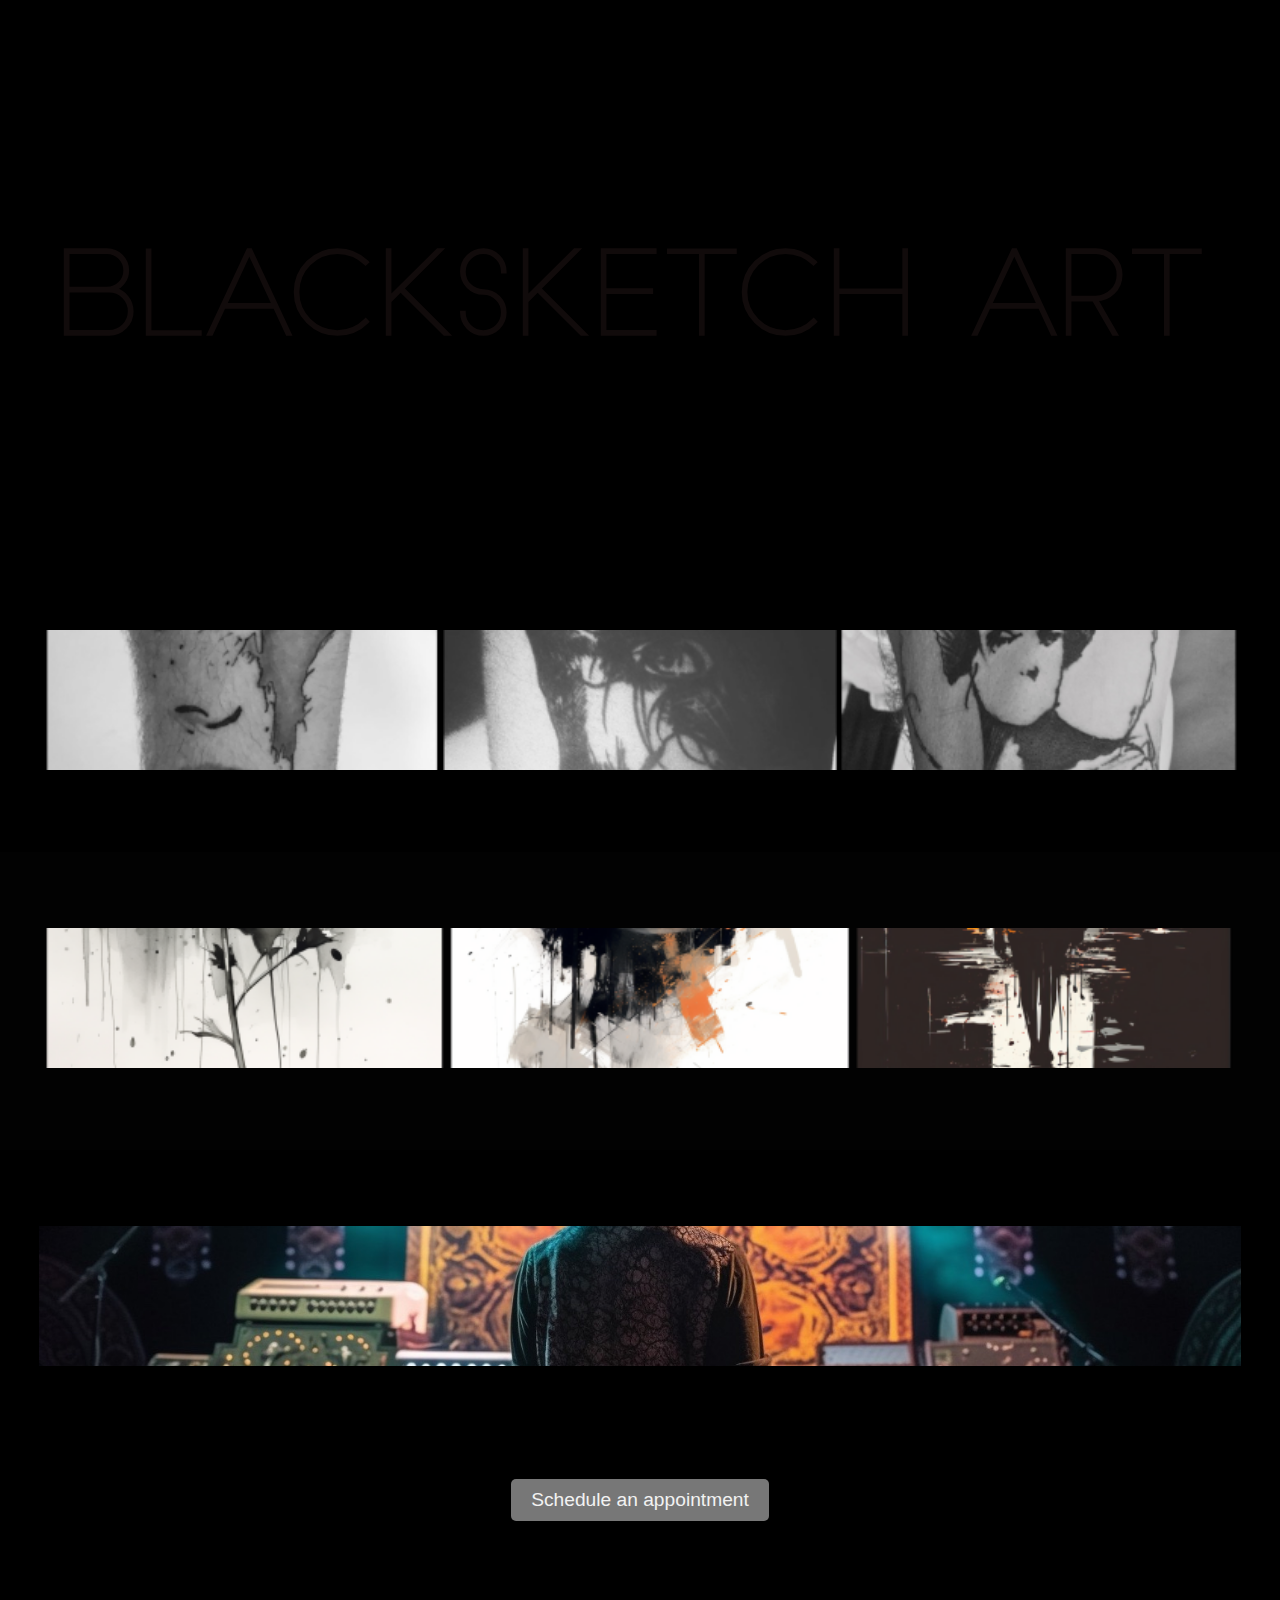
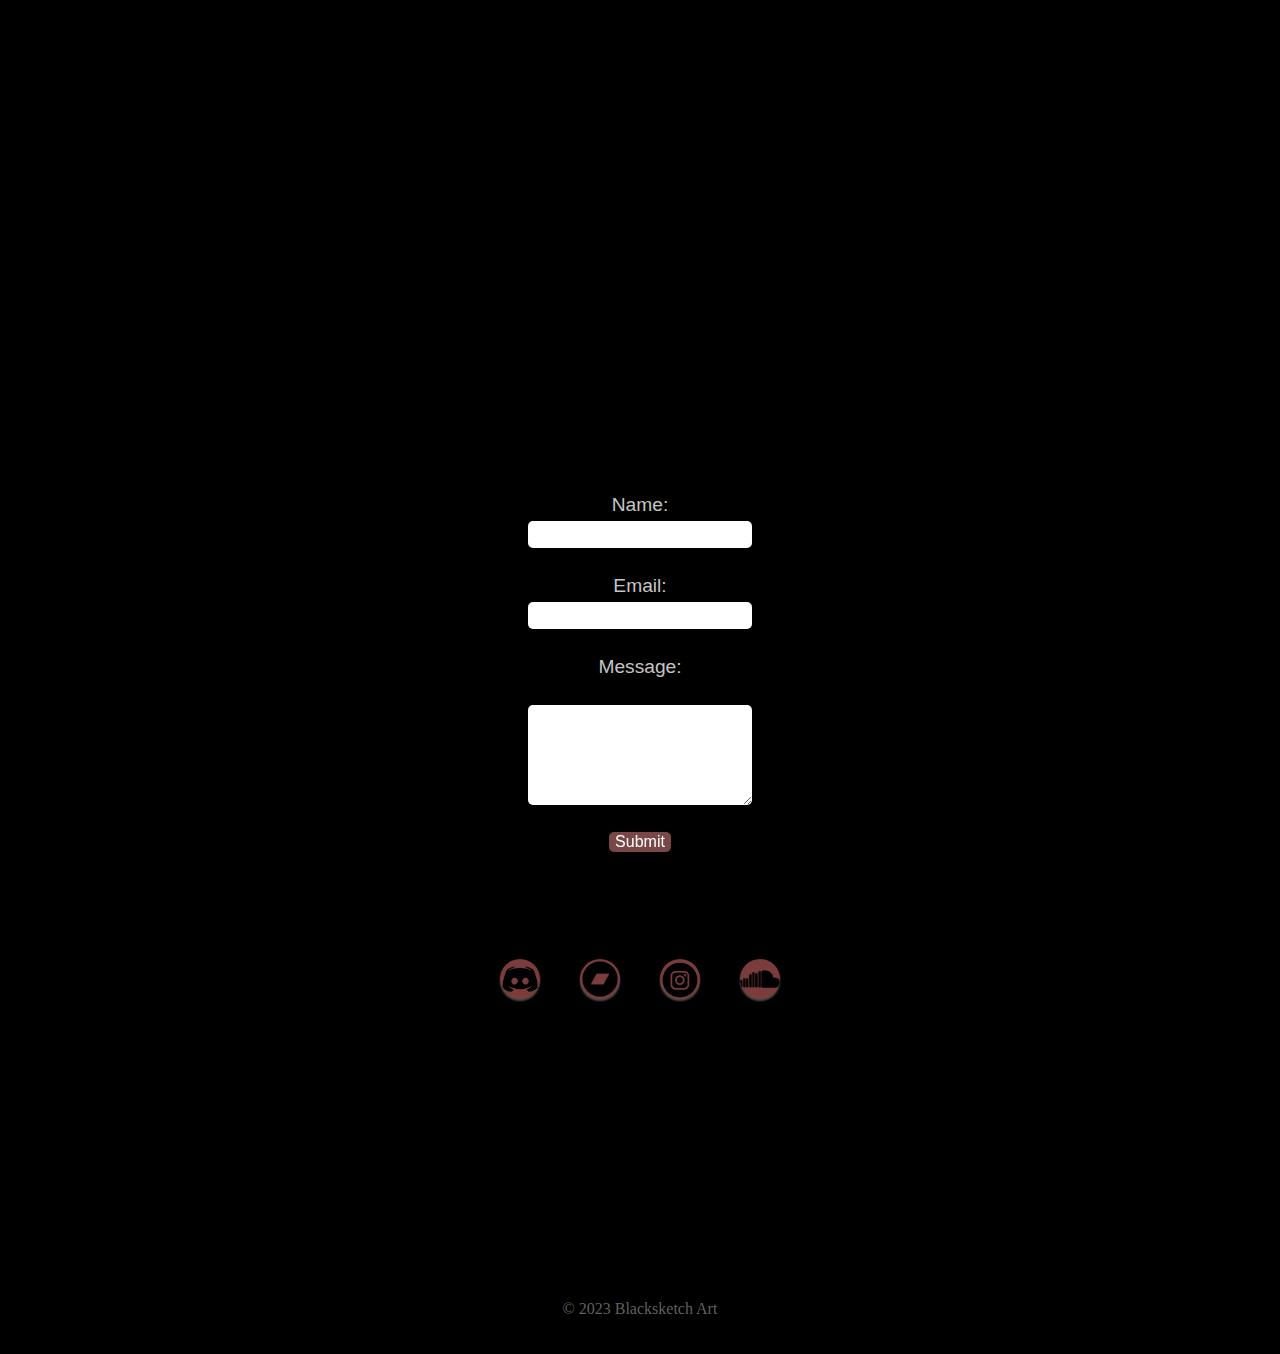
<file: index.html>
<html lang="en">
<head>
  <meta charset="UTF-8">
  <meta name="viewport" content="width=device-width, initial-scale=1.0">
  <link rel="stylesheet" href="style.css">
  <title>Blacksketch Art</title>
</head>
<body>
  <div class="landing">
    <h1 class="main-title">
      <span class="main-title-line">blacksketch</span>
      <span class="main-title-line">art</span>
    </h1>
  </div>
  <div class="header">
    <h3 id="floating-text">
        Hi I am Ludwig Rieffel.

        For over four years, I have immersed myself in the world of tattoo artistry, specializing in the captivating realm of black and grey abstract sketch realism. Through this unique style, I venture into the depths of emotion and expression, using the human body as my canvas to convey a profound narrative.
        
        But my artistic journey doesn't stop there. I'm also a music producer with two decades of experience, having honed my craft during my ten-year residence in the vibrant city of Berlin. My musical creations traverse the landscape of ambient electronica and downtempo, merging seamlessly with my artistic pursuits.
        
        My artistic odyssey is a symphony of creativity, where the harmonious interplay of sounds and colors results in a truly unique and immersive experience. Every stroke, every note, and every moment is a testament to the boundless possibilities that come to life in the world of Blacksketch
      </h3>
    </div>

    

    <div class="section section1">
      <div class="banner">
        <a href="tattoo.html" target="_blank">
          <div class="image-container">
            <img class="banner-image" src="images/tattoo section banner.png" alt="Tattoo Gallery" loading="lazy">
           >
          </div>
          <h2 class="banner-title">Tattoos</h2>
        </a>
      </div>
    </div>
    <div class="section section2">
      <div class="banner">
        <a href="artworkslide.html" target="_blank">
          <img class="banner-image" src="images/bannerartwork.png" alt="Artwork Gallery" loading="lazy">
          <h2 class="banner-title">Artworks</h2>
        </a>
      </div>
    </div>
    <div class="section section3">
      <div class="banner">
        <a href="music.html" target="_blank">
          <img class="banner-image" src="images/Music.jpeg" alt="Music Productions" loading="lazy">
          <h2 class="banner-title">Music</h2>
        </a>
      </div>
      <div class="appointment-banner">
        <h2 class="appointment-heading">Book an Appointment</h2>

        <a href="#contact-form" class="appointment-button">Schedule an appointment</a>
      </div>
    </div>
    <div class="track"></div>
    <div class="element"></div>
    <div class="footer">
      <form action="send_email.php" method="POST" id="contact-form">
        <label for="name">Name:</label>
        <input type="text" id="name" name="name"><br>
        <label for="email">Email:</label>
        <input type="email" id="email" name="email"><br>
        <label for="message">Message:</label><br>
        <textarea id="message" name="message" rows="4" cols="50"></textarea><br>
        <input type="submit" value="Submit">
      </form>
    </div>
    <div class="footer-social-icons">
      <ul class="social-icons">
        <li><a href="Blacksketch79#3736" class="social-icon" target="_blank"><img src="images/discord-black-icon-1-removebg-preview.png" alt="Discord icon" /></a></li>
        <li><a href="https://blacksketch.bandcamp.com/album" class="social-icon" target="_blank"><img src="images/bandcamp-334f8-download-efecc-logo-70022-icon-d9f91-png-623ce-svg-db1ec-icon-d13cc-download.png" alt="Bandcamp icon" /></a></li>
        <li><a href="https://www.instagram.com/blacksketch.ink/" class="social-icon" target="_blank"><img src="images/instapngwing.com.png" alt="Instagram icon" target="blank" /></a></li>
        <li><a href="https://soundcloud.com/vendi-artist" class="social-icon" target="_blank"><img src="images/soundcloud.png" alt="Soundcloud icon" /></a></li>
      </ul>
    </div>
    <div class="footer">
      <p>&copy; 2023 Blacksketch Art</p>
    </div>
    <script src="script.js"></script>
  </body>
  </html>
</file>
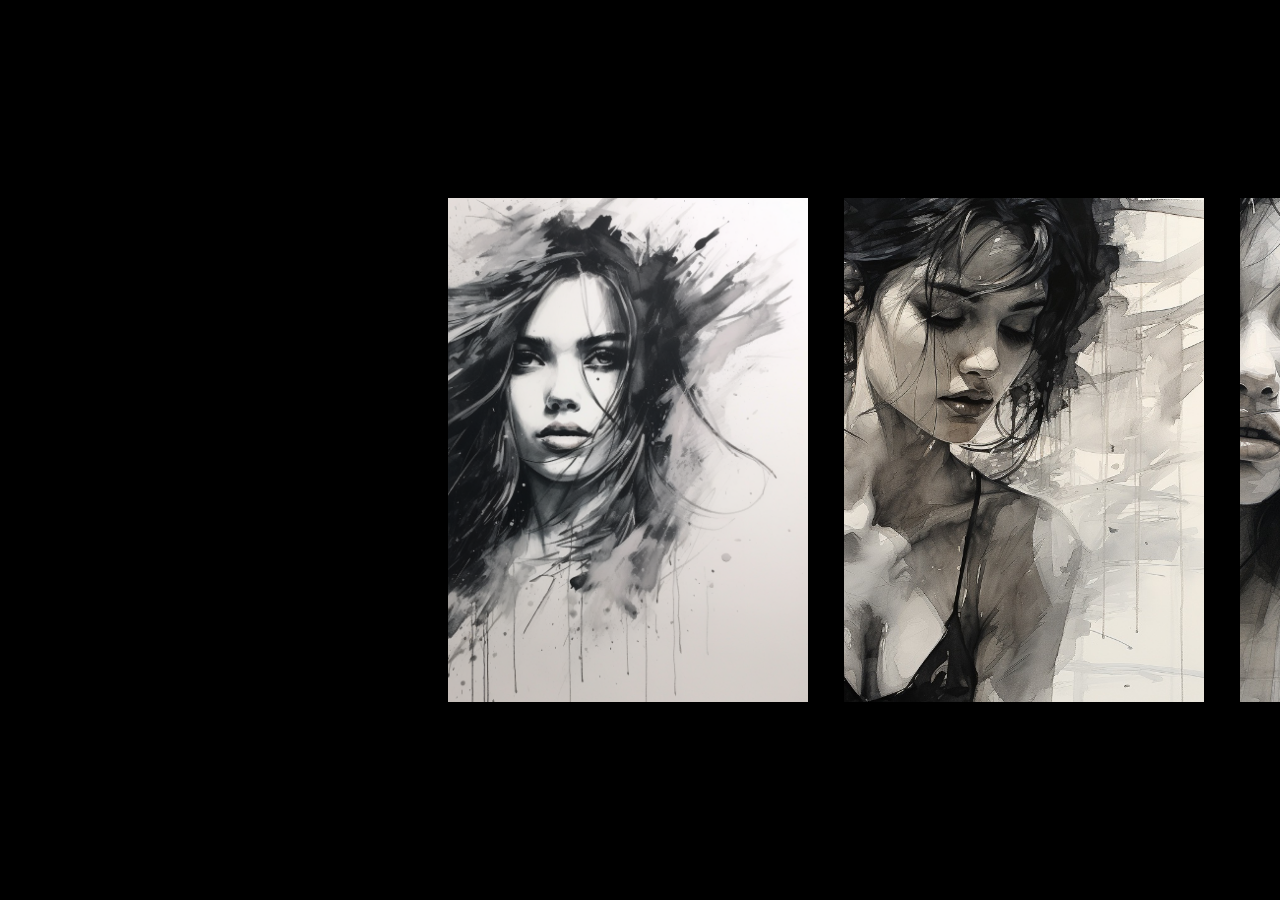
<file: artworkslide.html>
<!DOCTYPE html>
<html lang="en">
<head>
    <meta charset="UTF-8">
    <meta name="viewport" content="width=device-width, initial-scale=1.0">
    <link rel="stylesheet" href="style.css" media="all" as="style">
  

    <title>Sliding Image Track</title>
    <style>
      body {
          height: 100vh;
          width: 100vw;
          background-color: black;
          margin: 0;
          overflow: hidden;
      }

      #image-track {
          display: flex;
          gap: 4vmin;
          position: absolute;
          left: 35%;
          top: 50%;
          transform: translate(0%, -50%);
          user-select: none;
          transition: transform 1.2s ease; /* Add a transition for smooth sliding */
      }

      #image-track > .image {
          width: 40vmin;
          height: 56vmin;
          object-fit: cover;
          object-position: 100% center;
          transition: object-position 1.2s ease; /* Add a transition for smooth sliding */
      }
  </style>
</head>
<body>
  <div id="image-track" data-mouse-down-at="0" data-prev-percentage="0">
    <img class="image" src="images/artworks/P1.png" draggable="false" />
    <img class="image" src="images/artworks/P3.png" draggable="false" />
    <img class="image" src="images/artworks/P4.png" draggable="false" />
    <img class="image" src="images/artworks/P5.png" draggable="false" />
    <img class="image" src="images/artworks/P6.png" draggable="false" />
    <img class="image" src="images/artworks/P7.png" draggable="false" />
    <img class="image" src="images/artworks/P8.png" draggable="false" />
    <img class="image" src="images/artworks/P12.png" draggable="false" />
    <img class="image" src="images/artworks/P13.png" draggable="false" />
    <img class="image" src="images/artworks/P14.png" draggable="false" />
    <img class="image" src="images/artworks/P15.png" draggable="false" />
    <img class="image" src="images/artworks/P17.png" draggable="false" />
    <img class="image" src="images/artworks/P18.png" draggable="false" />
    <img class="image" src="images/artworks/P19.png" draggable="false" />
    <img class="image" src="images/artworks/P20.png" draggable="false" />
    <img class="image" src="images/artworks/P21.png" draggable="false" />
    <img class="image" src="images/artworks/P22.png" draggable="false" />
    <img class="image" src="images/artworks/P23.png" draggable="false" />
    <img class="image" src="images/artworks/P25.png" draggable="false" />
    <img class="image" src="images/artworks/P26.png" draggable="false" />
    <img class="image" src="images/artworks/P27.png" draggable="false" />
    <img class="image" src="images/artworks/P28.png" draggable="false" />
    
    <img class="image" src="images/artworks/P29.png" draggable="false" />
    <img class="image" src="images/artworks/P30.png" draggable="false" />
    <img class="image" src="images/artworks/P31.png" draggable="false" />
    <img class="image" src="images/artworks/P33.png" draggable="false" />
    <img class="image" src="images/artworks/F1.png" draggable="false" />
    <img class="image" src="images/artworks/F2.png" draggable="false" />
    <img class="image" src="images/artworks/F3.png" draggable="false" />
    <img class="image" src="images/artworks/F4.png" draggable="false" />
    <img class="image" src="images/artworks/F5.png" draggable="false" />
    <img class="image" src="images/artworks/F6.png" draggable="false" />
    <img class="image" src="images/artworks/F7.png" draggable="false" />
    <img class="image" src="images/artworks/F8.png" draggable="false" />
    <img class="image" src="images/artworks/F3.png" draggable="false" />
    <img class="image" src="images/artworks/F9.png" draggable="false" />
    <img class="image" src="images/artworks/F11.png" draggable="false" />
    <img class="image" src="images/artworks/F12.png" draggable="false" />
    <img class="image" src="images/artworks/F13.png" draggable="false" />
    <img class="image" src="images/artworks/F14.png" draggable="false" />
    <img class="image" src="images/artworks/F15.png" draggable="false" />
    <img class="image" src="images/artworks/F16.png" draggable="false" />
    <img class="image" src="images/artworks/F17.png" draggable="false" />
    <img class="image" src="images/artworks/F18.png" draggable="false" />

   
 
    </div>
    
    <script>
     const track = document.getElementById("image-track");

const handleOnDown = e => track.dataset.mouseDownAt = e.clientX;

const handleOnUp = () => {
    track.dataset.mouseDownAt = "0";
}

const handleOnMove = e => {
    if (track.dataset.mouseDownAt === "0") return;

    const mouseDelta = parseFloat(track.dataset.mouseDownAt) - e.clientX,
        maxDelta = window.innerWidth / 2;

    const percentage = (mouseDelta / maxDelta) * -100,
        nextPercentageUnconstrained = parseFloat(track.dataset.prevPercentage) + percentage,
        nextPercentage = Math.max(Math.min(nextPercentageUnconstrained, 0), -100);

    track.dataset.prevPercentage = nextPercentage; // Update prevPercentage here

    // Update the transform property for sliding
    track.style.transform = `translate(${nextPercentage}%, -50%)`;

    // Update the objectPosition for images to slide
    for (const image of track.getElementsByClassName("image")) {
        image.style.objectPosition = `${100 + nextPercentage}% center`;
    }
}

window.onmousedown = e => handleOnDown(e);

window.ontouchstart = e => handleOnDown(e.touches[0]);

window.onmouseup = e => handleOnUp(e);

window.ontouchend = e => handleOnUp(e.touches[0]);

window.onmousemove = e => handleOnMove(e);

window.ontouchmove = e => handleOnMove(e.touches[0]);


  </script>
</body>
</html>
    

</body>
</html>
</file>
<file: style.css>
body {
  overflow-x: visible;
  background-color: #000000;
  color: rgba(108, 108, 108, 0.911);
  font-family: 'Radical-Block', sans-serif;
  font-size: 16px;
  margin: 0;
  padding: 0;
  height: 100%;
  min-height: 100vh;
  display: flex;
  flex-direction: column;
  -webkit-font-smoothing: antialiased;
  -moz-osx-font-smoothing: grayscale;
 
}

.banner-image {
  max-width: 100%;
  height: auto;


    max-width: 100%; /* Adjust the size as needed */
   
    margin: 5px; /* Add margin between images */

}

@media (max-width: 300px) {
  /* Add your mobile-specific styles here */
}

@media (max-width: 375px) {
  body {
    font-size: 10px;
  }
  /* Add very specific mobile styles here */
}
@media (max-width: 768px) {
  body {
    font-size: 14px;
  }
  /* Add more specific mobile styles here */
}

/* Styles for screens with a maximum width of 414px (typical for iPhone 11 and 12 in portrait mode) */
@media (max-width: 414px) {
  body {
    font-size: 12px;
  }
  /* Add even more specific mobile styles here */
}


.header h3 {
  font-size: 1rem; /* Change to a relative unit like font-size: 1em; */

}
/* Default styles for larger screens */
h1 {
  font-size: 2rem;
  width: 100%;
  text-align: center;
}


  .landing {
    display: flex;
    align-items: center;
    justify-content:center;
     margin-bottom: 9px;
     margin-bottom: 10px;

  margin-right: 20px;
  opacity: 10;

  
   
    /* height: 100vh; */ /* Optional: You can set the height of the landing section */
  }

  #floating-text {
  
    font-size: 16px; /* Decrease font size on smaller screens */
    text-align: justify;
  max-width: 100%; /* Ensure the text doesn't exceed the viewport width */
  line-height: 1.7;   font-size: 16px; /* Decrease font size on smaller screens */
  transition: filter 2s ease-out, color 0.6s ease-out;
  overflow: hidden; /* Hide overflowing content */
  display: inline;
  
    transition: filter 2s ease-out, color 0.6s ease-out;
    overflow: hidden; /* Hide overflowing content */
    display: inline; 
    text-align: justify;
    max-width: 100%; /* Ensure the text doesn't exceed the viewport width */     
    line-height: 1.7; /* Add some line spacing for readability */
     
}


#floating-text:hover {
  opacity: 1;
  color: rgb(178, 170, 170); /* Set the color to a lighter shade when hovered */
}

.h3 {
  width: 100%;
  font-size: 50%;
}
header h3 {
  width: 100%;
  font-size: 1rem; /* Adjust the font size to your preference */
  animation: moveUpDown 3.2s ease-out infinite;
}

.header, #floating-text {
  font-family: 'Jura-Regular', Haettenschweiler, 'Arial Narrow Bold', sans-serif;
  margin-bottom: 100px;
  text-align: justify;
  margin-left: 20px;
  margin-right: 20px;
  opacity: 0;
  transform: translateY(30%);
  animation: fade-in-top 4.5s ease forwards;
  transform: translateX(10%);
  text-align: center; /* Center-align the text */
  padding: 20px;
  /* Your other CSS properties for these elements */
}

@keyframes moveUpDown {
  0% {
    transform: translateY(-50);
  }
  50% {
    transform: translateY(-10%);
  }
  100% {
    transform: translateY(0);
  }
}



.main-title:hover {
  filter: blur(20px);
  opacity: 0.3;
}

.main-title {
  opacity: 20%;
  transform: translateY(100%);
  animation: fade-in-top 1s ease forwards;
  font-size: 7em;
   transition: filter 6s ease-out;
  
    
    padding: 10px; /* Add padding to create space around the title */
   


  
}

.main-title-line {
  color: #623e3ee5; /* Change this to your desired color value */
}


/*.header {
  margin-bottom: 10px;
  text-align: justify;
  margin-left: 20px;
  margin-right: 20px;
  opacity: 0;
  transform: translateY(30%);
  animation: fade-in-top 4.5s ease forwards;
  transform: translateX(10%);
 
  text-align: center;Center-align the text 
  padding: 20px; 
}
*/


@keyframes fade-in-top {
  from {
    opacity: 6s;
    transform: translateY(-50%);
  }
  to {
    opacity: 1;
    transform: translateY(10%);
  }
}



.header {
  margin-bottom: 10px;
  text-align: justify;
  margin-left: 20px;
  margin-right: 20px;
  opacity: 0;
  transform: translateY(30%);
  animation: fade-in-top 4.5s ease forwards;
  transform: translateX(10%);
 
  text-align: center; /* Center-align the text */
  padding: 20px; 
}

.section1 {
  padding-top: 100px; /* add 200px of padding to the top */
 

}

.section {
  position: relative;
  padding: 100px;
  text-align: center;
  
  
};

.image-container {
  display: flex;
  justify-content: space-between; /* Distribute space evenly between images */
  align-items: center; /* Vertically center-align the images */
}

.section .banner {
  position: relative;
  overflow:visible;
  width: 100%; /* Add a fixed width */
  height: 200px; /* Keep the fixed height */
}

.section .banner img {
  position: absolute;
  left: 0; /* Change this to 0 to align the image to the left within the section */
  top: 0;
  right: 0; /* Change this to 0 to align the image to the right within the section */
  bottom: 0; /* Change this to 0 to align the image to the bottom within the section */
  margin: auto; /* This centers the image both horizontally and vertically */
  width: 100%;
  height: auto;
  transform: translateY(5%);
  transition: transform 4s ease-out, filter 1s ease-out;
}
.section:hover .banner img,
.section:focus .banner img {
  transform: translateY(1%);

  filter: blur(0px);
}

.section {
  position: relative;
  padding: 39px;
  text-align: center;
}

.section:hover h2 {
  transform: translateX(-6%) translateY(0%);
  opacity: 0;
  filter: blur(30%);
  transition: transform 0.5s, opacity 0.8s, filter 5s;
}

.section .banner .title {
  position: absolute;
  top: 50%;
  left: 50%;
  transform: translate(-50%, -50%);
  color: #e0e0e0;
  font-size: 1.4rem;
  font-family: "Slim-Joe", sans-serif;
  opacity: 0;
  filter: blur(5px);
  transition: all 0.4s ease-out;
  z-index: 1;
  margin-top: -20px; /* Adjust the negative margin to move the title above the banner */
  margin-left: -50px; /* Adjust the negative margin to center the title horizontally */
}

.section .banner .title {
  padding: 20px;
  text-align: center;
  background: rgba(0, 0, 0, 0.5);
  border-radius: 10px;
}
.section .banner:hover .title {
  opacity: 1;
  filter: blur(0px);
}
/* Add the blur class for the desired blur effect */
.section .banner .title.blur {
  filter: blur(3px);
  opacity: 10;
}
.section .banner:hover .title {
  opacity: 9; /* Set the opacity to 1 on hover */
}
.section .banner:not(:hover) .title {
  opacity: 1;
  filter: blur(5px);
  animation: fade-out 0.7s forwards;
}
.section .banner .title:not(:hover) {
  transition: all 0.4s ease-out;
}

.section .banner .title {
  transition: padding 0.2s;
}

.section .banner .title:hover {
  padding: 30px; /* Increase the padding to make it appear larger */
  background: rgba(0, 0, 0, 0.7); /* Darken the background on hover */
  font-size: 1.6rem; /* Increase font size on hover */
}
/* Add the active class for the desired animation effect */
.section .banner:hover .title.active {
  filter: blur(9px);
  opacity: 1;
  transform: translate(-50%, -50%);
  filter: blur(2px);
  transition: filter 0.9s ease-out;
}


.banner-image {
  animation: moveUpDown 11s ease-in-out infinite;
  
  max-width: 120%;
  max-height:70%;
  height: auto;
  object-fit:cover;
}

@keyframes moveUpDown {
  0%,
  100% {
    transform: translateY(-20%);
  }
  100% {
    transform: translateY(10px);
  }
}

@keyframes floating {
  0% {
    transform: translate(0, 30px);
  }
  50% {
    transform: translate(0, 40px);
  }
  100% {
    transform: translate(0, 0);
  }
}

@keyframes banner-float {
  0% {
    transform: translateY(0);
  }
  50% {
    transform: translateY(80);
  }
  100% {
    transform: translateY(0);
  }
}

@keyframes slide-in {
  0% {
    left: -50%;
  }
  100% {
    left: 80%;
  }
}

@keyframes slide-out {
  0% {
    left: -40%;
  }
  100% {
    left: 30%;
  }
}

@keyframes blur-fade-in {
  0% {
    opacity: 0;
    filter: blur(2px);
  }
  100% {
    opacity: 100;
    filter: blur(7px);
  }
}

@keyframes fade-out {
  0% {
    opacity: 0;
  }
  100% {
    opacity: 20;
  }
}
.section title.fade-out {
  animation-name: fade-out;
  animation-duration: 9s;
  animation-fill-mode:backwards;
}


.back-to-main-page:hover,
.back-to-main-page:focus {
  color: rgba(255, 255, 255, 0.8);
}

.back-to-main-page:hover,
.back-to-main-page:focus {
  color: rgba(255, 255, 255, 0.8);
}

.move-out-right {
  opacity: 1;
  transform: translateX(130%);
  transition: all 0.9s ease-out;
}

@keyframes moveOutRight {
  0% {
    opacity: 1;
    transform: translateX(0);
  }
  100% {
    opacity: 0;
    transform: translateX(100%);
  }
}

.banner h2 {
  position: absolute;
  top: 80px;
  left: 100px;
  z-index: 7;
  font-size: 4rem;
  font-family: "Thasadith", sans-serif;
  color: rgba(189, 8, 8, 0.911);
}

.section:nth-child(even) {
  background-color: #020202f6;


}


.appointment-heading {
  position: absolute;
  top: 10%;
  left: 50%;
  transform: translateX(-50%);
  font-size: 2rem;
  font-family: "Thasadith", sans-serif;
  color: rgba(216, 216, 216, 0.877);
  z-index: 1;
  opacity: 0;
  filter: blur(5px);
  animation: moveFromTopToCenter 2s ease-out forwards;
}

.section3 .appointment-heading.visible:hover {
  animation-name: move-out-right;
  animation-duration: 1s;
  animation-fill-mode: forwards;
}


.footer {
  margin-top: 20%;
  padding: 20px;
  text-align: center;
  background-color: rgba(0, 0, 0, 0.709);
  font-family: "jura" !important;
  

}

.banner {
  position: relative;
  width: 100%;
  height: 360px;
  margin-bottom: 20px;
  display: flex;
  flex-direction: column;
  justify-content: center;
  align-items: center;
  text-align: center; 
}

.banner img {
  position: absolute;
  top: 0;
  left: 0;
  width: 100%;
  height: 100%;
  object-fit: cover;
  transition: transform 5.2s ease;
}

.banner-link {
  display: block;
  width: 100%;
  height: 100%;
  position: absolute;
  top: 0;
  left: 0;
  text-decoration: none;
}
.banner-title {
  position: absolute;
  top: 10px;
  left: 50%;
  transform: translateX(-100%);
  color: rgb(255, 255, 255);
  font-size: 6rem;
  font-family: "Thasadith", sans-serif;
  opacity: 2;
  filter: blur(0.7px);
  animation: scroll-title 0.2s forwards;
  padding: 90px;
  margin-bottom: 300px;
  background: transparent;
  z-index: 1;

}

@supports (-webkit-overflow-scrolling: touch) {
  /* Safari-specific CSS here */
}

@keyframes fade-out-blur {
  from {
    opacity: 0;
    filter: blur(0px);
  }
  to {
    opacity: 0;
    filter: blur(9px);
  }
}

.banner-title:hover {
  transform: translate(100%);
}
.banner-image {
  transform: translate3d(0, 0, 0);
}

footer {
  font-family: "jura" !important;
  display: flex;
  justify-content: center;
  align-items: center;
}
.move-out-right {
  opacity: 2;
  transform: translateX(10%);
  transition: all 2s ease-out;
}

.section h2 {
  position: absolute;
  top: 50%;
  left: 0%;
  transform: translateY(-50%);
  margin-left: 10%;
  margin-top: 1.9%;
  font-size: 4rem;
  font-family: "Thasadith", sans-serif;
  color: rgba(216, 216, 216, 0.877);
  z-index: 1;
  opacity: 0;
  filter: blur(5);
  animation: moveFromLeftToCenter 2s ease-out forwards;
}

.section h2.visible:hover {
  animation-name: move-out-right;
  animation-duration: 1s;
  animation-fill-mode: forwards;
}

.footer form {
  font-size: 1.2em; /* Adjust the form scale */
  display: flex;
  flex-direction: column;
  align-items: center;
  font-family: "Thasadith", sans-serif;
  color: rgb(197, 197, 197);
  margin-top: 20%;
}
.footer form textarea {
  height: 49px;
}

.footer form input[type="text"],
.footer form input[type="email"] {
  width: 18%;
  margin: 5px;
  padding: 0.5px;
  border: none;
  border-radius: 5px;
  font-size: 22px;
  font-family: "Jura";
  height: 27px;
}

.footer form textarea {
  width: 18%;
  margin: 5px;
  padding: 0.5px;
  border: none;
  border-radius: 5px;
  font-size: 22px;
  font-family: "Jura";
  height: 100px; /* Set a larger height for the message textarea */
}


@font-face {
  font-family: 'Bangers-Regular'; /* Specify the font family name you want to use */
  src: url('fonts/Slim-Joe.otf') format('truetype'); /* Provide the correct path to your font file */
 
}



.main-title {
  font-family: 'Bangers-Regular', sans-serif; /* Change to 'RadicalBlock' if that's the font you want to use */
}

.social-icon img {
  width: 10px;
  height: 10px;
}



.footer form input[type="submit"] {
   
   border: none;
   border-radius: 5px;
   font-size: 16px;
   margin-bottom: 5%;
   font-family: "Thasadith", sans-serif;
   cursor: pointer;
   background-color: rgb(102, 59, 59);
   color: rgb(216, 215, 215);
   transition: all 0.2s ease-in-out;
   filter: brightness(120%);
  /* Moved from .footer form input:hover selector */
 }
 
 .footer form input[type="submit"]:hover {
   background-color: rgba(46, 46, 46, 0.466);
   box-shadow: 0 0 10px rgba(0, 0, 0, 0.5);
   color: rgba(255, 255, 255, 0.8);
   text-shadow: 0 0 10px rgba(255, 255, 255, 0.8);
   filter: blur(9%); /* Add the blur effect */
   transition: all 0.2s ease-in-out;
 }
 


.footer-social-icons {
  position: relative;
  bottom: 0;
  left: 50%;
  transform: translateX(-50%);
}

.social-icons {
  list-style: none;
  padding: 0;
  margin: 0;
  display: flex;
  justify-content: center;
}

.social-icons li {
  margin: 0 10px;
}

.social-icon {
  display: flex;
  justify-content: center;
  align-items: center;
  width: 30px;
  height: 30px;
  border-radius: 50%;
  background-color: rgb(172, 85, 85);
  box-shadow: 0px 2px 2px rgba(255, 255, 255, 0.3);
}

.social-icon img:hover {
  transform: scale(1.1);
  transition: transform 0.3s ease-in-out;
}

.social-icon img {
  width: 50px; /* Adjust the width according to your desired size */
  height: auto;
  display: inline-block;
  vertical-align: middle;
  transition: all 0.5s ease-in-out;
}

.social-icons li {
  margin: 0 15px; /* Adjust the margin values according to your desired spacing */
}

#image-container {
  height: 500px; /* set the height to a fixed value */
  
}

.image-container {
  display: flex;
  justify-content: center; /* Center-align the images horizontally */
  align-items: center; /* Center-align the images vertically */
}

.gallery {
  display:inline-flex;
  flex-direction: column;
  align-items: center;
}

#image-container img {
  display: block;
  width: 100%;
  height: auto;
  flex-shrink: 0;
}

.social-icons li:hover img {
  transform: translateY(-7px);
  transition: all 0.1s ease-in-out;
}



@media (max-width: 768px) {
  .landing {
    height: auto;
  }

  
  .gallery {
    width: 100%;
  }

  .main-title {
    font-size: 6em;
  }
  
  .header {
    padding: 10px; /* Reduce padding on smaller screens */
  }
  .section h2 {
    font-size: 2rem;
  }



  .footer form input[type="text"],
  .footer form input[type="email"],
  .footer form textarea {
    width: 90%;
    font-size: 10px;
    
  }
}


.appointment-banner {
  background-color: #868686; /* Customize the background color */
  color: #a3a3a3; /* Text color */
  text-align: center;
  padding: 40px;
  margin-top: 5%;
 

}

.appointment-banner {
  display: inline-block;
  padding: 10px 29px;
  background-color: #000000; /* Customize the button color */
  color: #000000; /* Button text color */
  text-decoration: none;
  border-radius: 10px;
  font-size: 1.2rem; /* Customize the font size */
  transition: background-color 0.4s;
}
.appointment-banner:hover {
  background-color: #121212; /* Customize the button hover color *
.appointment-heading {
  font-size: 2rem; /* Customize the font size */
  margin-bottom: 10px;
}

.appointment-description {
  font-size: 1.2rem; /* Customize the font size */
  margin-bottom: 20px;
  color: #898989;
}

.appointment-button {
  display: inline-block;
  padding: 10px 20px;
  background-color: #777777; /* Customize the button color */
  color: #f2f2f2; /* Button text color */
  text-decoration: none;
  border-radius: 5px;
  font-size: 1.2rem; /* Customize the font size */
  transition: background-color 0.2s;
}

.appointment-button:hover {
  background-color: #dc9e57; /* Customize the button hover color */
}


.social-icon {
  display: inline-block;
  width: 40px; /* Adjust this value to control the size of the circle */
  height: 40px; /* Make it a square to create a circle */
  border-radius: 50%; /* Makes it a circle */
  overflow: hidden; /* Hide overflowing content */
  margin: 5px; /* Adjust the margin as needed */
  background-color: #7a3c3c; /* Set the background color of the circle */
  text-align: center; /* Center the icon horizontally and vertically */
  line-height: 40px; /* Vertically center the icon */
}

/* Style the image within the circular container */
.social-icon img {
  max-width: 100%; /* Ensure the image fits within the circle */
  max-height: 100%; /* Ensure the image fits within the circle */
}
</file>
